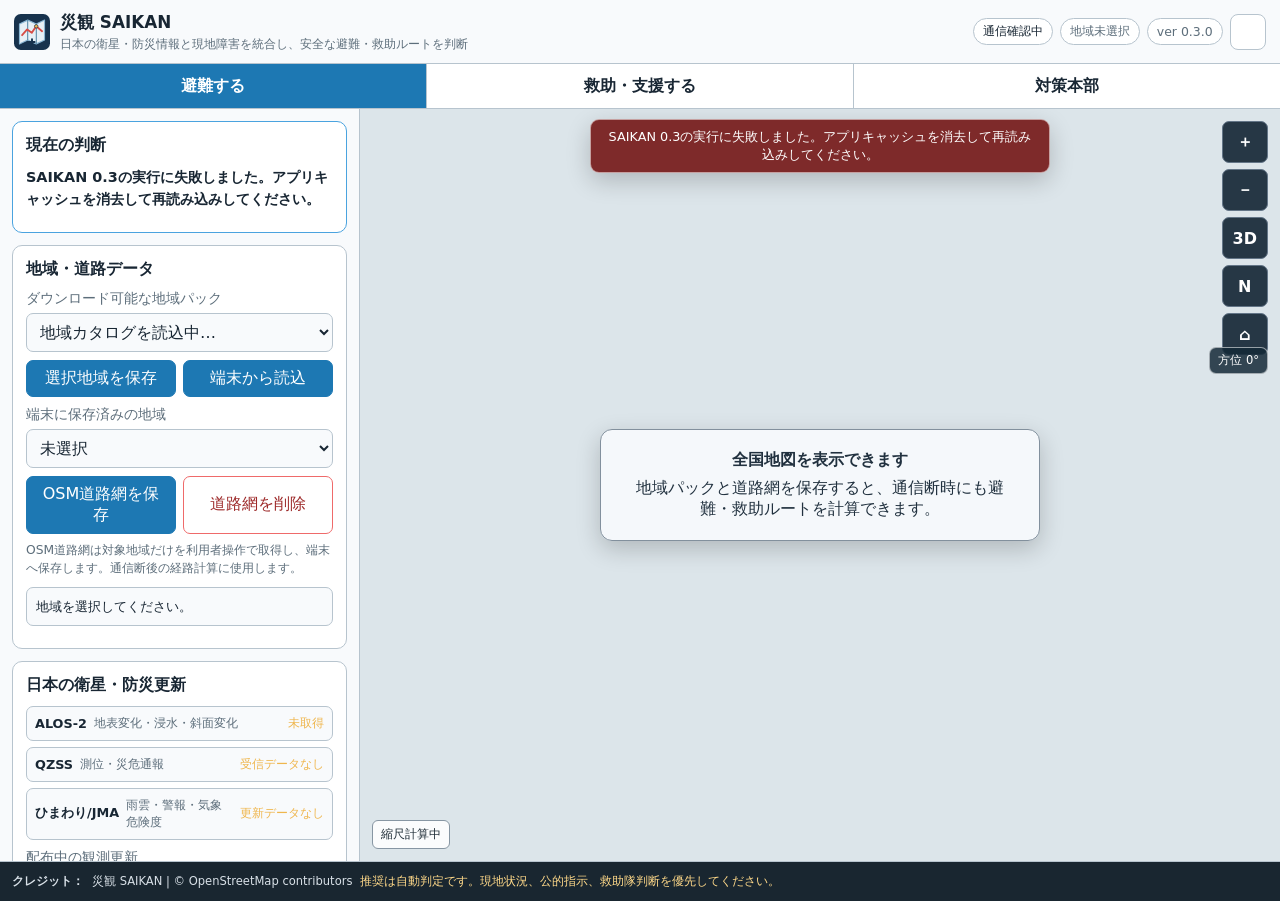
<file: index.html>
<!doctype html>
<html lang="ja">
<head>
  <meta charset="utf-8">
  <meta name="viewport" content="width=device-width, initial-scale=1, viewport-fit=cover">
  <meta name="theme-color" content="#17324d">
  <meta name="description" content="日本の衛星・防災情報、現地障害報告、オフライン道路網を統合し、避難・救助ルートを判断する災害救助支援PWA。">
  <meta http-equiv="Content-Security-Policy" content="default-src 'self'; script-src 'self'; style-src 'self' 'unsafe-inline'; img-src 'self' data: blob: https:; connect-src 'self' https:; worker-src 'self'; object-src 'none'; base-uri 'self'; form-action 'self'">
  <title>災観 SAIKAN｜災害救助・避難判断支援</title>
  <link rel="manifest" href="./manifest.webmanifest">
  <link rel="icon" href="./assets/icon.svg" type="image/svg+xml">
  <link rel="apple-touch-icon" href="./assets/icon-192.png">
  <link rel="stylesheet" href="./styles.css">
  <link rel="stylesheet" href="./saikan-v3.css">
  <script defer src="./app-v3.js?v=0.3.0"></script>
</head>
<body>
  <noscript><div class="fatal-message">このアプリにはJavaScriptが必要です。</div></noscript>

  <header class="topbar">
    <div class="brand">
      <img src="./assets/icon.svg" alt="" width="36" height="36">
      <div>
        <h1>災観 SAIKAN</h1>
        <p>日本の衛星・防災情報と現地障害を統合し、安全な避難・救助ルートを判断</p>
      </div>
    </div>
    <div class="status-row" aria-live="polite">
      <span id="networkBadge" class="badge">通信確認中</span>
      <span id="dataBadge" class="badge badge-muted">地域未選択</span>
      <span id="versionBadge" class="badge badge-muted">ver 0.3.0</span>
      <button id="sidebarToggle" class="icon-button" type="button" aria-controls="sidebar" aria-expanded="true" title="操作パネルを開閉">☰</button>
    </div>
  </header>

  <div id="staleBanner" class="stale-banner" hidden>
    <strong>オフライン動作中</strong>
    <span id="staleText">保存済み情報だけを使用しています。</span>
  </div>

  <div class="modebar" aria-label="利用モード">
    <button type="button" class="mode-button active" data-mode="resident">避難する</button>
    <button type="button" class="mode-button" data-mode="rescue">救助・支援する</button>
    <button type="button" class="mode-button" data-mode="hq">対策本部</button>
  </div>

  <div class="workspace v3-workspace">
    <aside id="sidebar" class="sidebar" aria-label="操作パネル">
      <section class="panel-section priority-panel">
        <h2>現在の判断</h2>
        <div id="decisionSummary" class="decision-summary" aria-live="polite">
          地域パックを導入し、現在地または出発地点を指定してください。
        </div>
        <div id="freshnessSummary" class="freshness-summary"></div>
      </section>

      <section class="panel-section">
        <h2>地域・道路データ</h2>
        <label for="catalogSelect">ダウンロード可能な地域パック</label>
        <select id="catalogSelect"><option value="">地域カタログを読込中…</option></select>
        <div class="button-grid two-columns">
          <button id="installRegionButton" type="button">選択地域を保存</button>
          <button id="importPackButton" type="button">端末から読込</button>
        </div>
        <input id="packFileInput" type="file" accept=".dmap,.json,application/gzip,application/json" hidden>

        <label for="packSelect">端末に保存済みの地域</label>
        <select id="packSelect"><option value="">未選択</option></select>

        <div class="button-grid two-columns">
          <button id="downloadRoadsButton" type="button">OSM道路網を保存</button>
          <button id="deleteRoadsButton" class="danger-outline" type="button">道路網を削除</button>
        </div>
        <p class="help">OSM道路網は対象地域だけを利用者操作で取得し、端末へ保存します。通信断後の経路計算に使用します。</p>
        <div id="packDetails" class="info-box">地域を選択してください。</div>
      </section>

      <section class="panel-section">
        <h2>日本の衛星・防災更新</h2>
        <div class="source-grid">
          <div class="source-item"><strong>ALOS-2</strong><span>地表変化・浸水・斜面変化</span><em id="alosStatus">未取得</em></div>
          <div class="source-item"><strong>QZSS</strong><span>測位・災危通報</span><em id="qzssStatus">受信データなし</em></div>
          <div class="source-item"><strong>ひまわり/JMA</strong><span>雨雲・警報・気象危険度</span><em id="jmaStatus">更新データなし</em></div>
        </div>
        <label for="updateCatalogSelect">配布中の観測更新</label>
        <select id="updateCatalogSelect"><option value="">更新カタログを読込中…</option></select>
        <div class="button-grid two-columns">
          <button id="downloadUpdateButton" type="button">観測更新を取得</button>
          <button id="importUpdateButton" type="button">更新ファイル読込</button>
        </div>
        <input id="updateFileInput" type="file" accept=".json,.geojson,.saikan-update,application/json,application/geo+json" hidden>
        <div class="button-grid two-columns">
          <button id="openJaxaButton" type="button">JAXA公開状況</button>
          <button id="deleteUpdatesButton" class="danger-outline" type="button">観測更新を削除</button>
        </div>
        <div id="updateInfo" class="info-box">公開済み・変換済みの観測更新だけを地図へ反映します。</div>
      </section>

      <section class="panel-section">
        <h2>避難・進入ルート</h2>
        <label for="disasterType">想定する災害</label>
        <select id="disasterType">
          <option value="earthquake">地震・建物倒壊</option>
          <option value="flood">洪水・内水氾濫</option>
          <option value="landslide">土砂災害</option>
          <option value="tsunami">津波</option>
          <option value="fire">火災</option>
          <option value="multi">複合災害</option>
        </select>
        <label for="travelMode">移動手段</label>
        <select id="travelMode">
          <option value="foot">徒歩</option>
          <option value="wheelchair">車椅子・歩行困難者</option>
          <option value="vehicle">救助車両</option>
        </select>
        <div class="button-grid two-columns">
          <button id="locateButton" type="button">現在地を出発点</button>
          <button id="setStartButton" type="button">地図で出発点</button>
        </div>
        <div class="button-grid two-columns">
          <button id="calculateEvacuationButton" type="button">安全な避難候補</button>
          <button id="setDestinationButton" type="button">救助目的地を指定</button>
        </div>
        <button id="calculateRescueRouteButton" type="button">指定地点への安全な進入ルート</button>
        <div id="routeResults" class="route-results" aria-live="polite">道路網と出発点を準備してください。</div>
      </section>

      <section class="panel-section">
        <h2>地図にない障害・危険を記録</h2>
        <label for="obstacleType">内容</label>
        <select id="obstacleType">
          <option value="road_block">道路閉塞・倒木・瓦礫</option>
          <option value="collapse">建物崩落</option>
          <option value="flood">浸水・冠水</option>
          <option value="landslide">土砂崩れ</option>
          <option value="fire">火災・煙</option>
          <option value="bridge">橋梁異常</option>
          <option value="rescue_needed">要救助・未確認区域</option>
          <option value="safe">安全確認済み</option>
          <option value="no_entry">立入禁止</option>
        </select>
        <label for="obstacleSeverity">重要度</label>
        <select id="obstacleSeverity">
          <option value="5">緊急・通行不能</option>
          <option value="4">重大</option>
          <option value="3" selected>要注意</option>
          <option value="2">軽微</option>
          <option value="1">参考</option>
        </select>
        <label for="obstacleNote">現地メモ</label>
        <textarea id="obstacleNote" rows="2" maxlength="1000" placeholder="道路名、被害状況、通行可能幅、確認時刻など"></textarea>
        <div class="button-grid three-columns">
          <button type="button" class="draw-button" data-draw="Point">地点</button>
          <button type="button" class="draw-button" data-draw="LineString">線</button>
          <button type="button" class="draw-button" data-draw="Polygon">エリア</button>
        </div>
        <div class="button-grid two-columns">
          <button id="finishDrawingButton" type="button" disabled>記録を確定</button>
          <button id="cancelDrawingButton" class="danger-outline" type="button" disabled>取消</button>
        </div>
        <div id="drawingStatus" class="info-box">地点・線・エリアを選び、地図上をクリックしてください。</div>
        <div class="button-grid two-columns">
          <button id="exportSituationButton" type="button">状況データを書出し</button>
          <button id="importSituationButton" type="button">状況データ読込</button>
        </div>
        <input id="situationFileInput" type="file" accept=".geojson,.json,application/geo+json,application/json" hidden>
        <div id="observationList" class="report-list"></div>
      </section>

      <section class="panel-section">
        <h2>表示レイヤー</h2>
        <div class="check-grid">
          <label><input id="osmBasemap" type="checkbox" checked> OSM背景（オンライン）</label>
          <label><input type="checkbox" data-layer="roads" checked> 保存済み道路網</label>
          <label><input type="checkbox" data-layer="hazards" checked> 公的危険区域</label>
          <label><input type="checkbox" data-layer="satellite" checked> 衛星・気象更新</label>
          <label><input type="checkbox" data-layer="buildings" checked> 建物</label>
          <label><input type="checkbox" data-layer="shelters" checked> 避難候補</label>
          <label><input type="checkbox" data-layer="observations" checked> 現地障害・報告</label>
          <label><input type="checkbox" data-layer="route" checked> 推奨ルート</label>
        </div>
      </section>

      <section class="panel-section">
        <h2>オフライン準備</h2>
        <div id="storageSummary" class="storage-summary">保存状態を確認中…</div>
        <div class="button-grid two-columns">
          <button id="requestPersistButton" type="button">永続保存を要求</button>
          <button id="prepareOfflineButton" type="button">完全オフライン検証</button>
        </div>
        <div id="offlineCheckResults" class="check-results" aria-live="polite"></div>
      </section>

      <section class="panel-section danger-zone">
        <h2>キャッシュ・データ削除</h2>
        <button id="clearCacheButton" class="danger-outline" type="button">アプリキャッシュを消去</button>
        <button id="deleteObservationsButton" class="danger-outline" type="button">現地障害・報告を全削除</button>
        <button id="deleteAllPacksButton" class="danger-outline" type="button">地域・道路データを全削除</button>
        <button id="fullResetButton" class="danger-solid" type="button">アプリを完全初期化</button>
      </section>
    </aside>

    <main class="map-area" aria-label="災害救助支援地図">
      <div id="mapDecisionBanner" class="map-decision-banner">地域・現在地・道路網を準備してください。</div>
      <canvas id="mapCanvas" tabindex="0" aria-label="左ドラッグで移動、右ドラッグまたはShiftとドラッグで回転。記録モードではクリックして地点・線・エリアを入力します。"></canvas>
      <div id="emptyMapMessage" class="empty-map-message">
        <strong>全国地図を表示できます</strong>
        <span>地域パックと道路網を保存すると、通信断時にも避難・救助ルートを計算できます。</span>
      </div>
      <div class="map-controls" aria-label="地図操作">
        <button id="zoomInButton" type="button" title="拡大">＋</button>
        <button id="zoomOutButton" type="button" title="縮小">－</button>
        <button id="toggle3dButton" type="button" title="2D・3D切替">3D</button>
        <button id="bearingResetButton" type="button" title="北を上に戻す">N</button>
        <button id="homeViewButton" type="button" title="地域全体">⌂</button>
      </div>
      <div id="bearingBadge" class="bearing-badge">方位 0°</div>
      <div id="mapScale" class="map-scale">縮尺計算中</div>
      <div id="mapPopup" class="map-popup" hidden></div>
    </main>
  </div>

  <footer class="attribution-footer">
    <strong>クレジット：</strong>
    <span id="attributionText">災観 SAIKAN | © OpenStreetMap contributors</span>
    <span class="footer-warning">推奨は自動判定です。現地状況、公的指示、救助隊判断を優先してください。</span>
  </footer>

  <dialog id="progressDialog" class="progress-dialog">
    <h2 id="progressTitle">処理中</h2>
    <p id="progressMessage">処理しています。</p>
    <progress id="progressBar" max="100" value="0"></progress>
  </dialog>
  <div id="toastRegion" class="toast-region" aria-live="polite" aria-atomic="true"></div>
</body>
</html>
</file>
<file: styles.css>
:root {
  color-scheme: light dark;
  --bg: #0f1720;
  --panel: #18232f;
  --panel-2: #223140;
  --text: #edf4fa;
  --muted: #aebdca;
  --border: #405263;
  --accent: #4aa3df;
  --accent-strong: #1d78b3;
  --ok: #4bc08b;
  --warning: #efb64d;
  --danger: #ef6a6a;
  --danger-dark: #a83232;
  --map-bg: #d9e0e5;
  --shadow: 0 8px 24px rgba(0, 0, 0, 0.2);
  font-family: system-ui, -apple-system, BlinkMacSystemFont, "Segoe UI", "Noto Sans JP", sans-serif;
}

* { box-sizing: border-box; }
html, body { margin: 0; min-height: 100%; background: var(--bg); color: var(--text); }
body { min-height: 100vh; overflow: hidden; }
button, input, select, textarea { font: inherit; }
button, select, input, textarea { color: inherit; }
button { cursor: pointer; }
button:disabled { cursor: not-allowed; opacity: .45; }

.topbar {
  min-height: 64px;
  display: flex;
  align-items: center;
  justify-content: space-between;
  gap: 16px;
  padding: 8px 14px;
  border-bottom: 1px solid var(--border);
  background: var(--panel);
  position: relative;
  z-index: 20;
}
.brand { display: flex; align-items: center; gap: 10px; min-width: 0; }
.brand h1 { margin: 0; font-size: 1.05rem; font-weight: 700; }
.brand p { margin: 2px 0 0; font-size: .78rem; color: var(--muted); white-space: nowrap; overflow: hidden; text-overflow: ellipsis; }
.status-row { display: flex; align-items: center; gap: 7px; flex-wrap: wrap; justify-content: flex-end; }
.badge { display: inline-flex; align-items: center; min-height: 27px; padding: 4px 9px; border-radius: 999px; background: var(--panel-2); border: 1px solid var(--border); font-size: .78rem; }
.badge-online { border-color: var(--ok); color: var(--ok); }
.badge-offline { border-color: var(--warning); color: var(--warning); }
.badge-muted { color: var(--muted); }
.icon-button { min-width: 36px; min-height: 36px; border: 1px solid var(--border); border-radius: 8px; background: var(--panel-2); }

.stale-banner { padding: 7px 14px; background: #5a4218; color: #fff2cd; font-size: .86rem; border-bottom: 1px solid #8b6a29; }
.stale-banner strong { margin-right: 10px; }

.workspace { display: grid; grid-template-columns: minmax(300px, 360px) minmax(0, 1fr); height: calc(100vh - 64px - 40px); min-height: 0; }
.sidebar { overflow-y: auto; overscroll-behavior: contain; background: var(--panel); border-right: 1px solid var(--border); padding: 12px; }
.sidebar.collapsed { display: none; }
.workspace.sidebar-collapsed { grid-template-columns: minmax(0, 1fr); }
.panel-section { padding: 13px; margin-bottom: 12px; border: 1px solid var(--border); border-radius: 10px; background: var(--panel-2); }
.panel-section h2 { margin: 0 0 10px; font-size: .98rem; }
.panel-section label:not(.check-line) { display: block; margin: 9px 0 5px; font-size: .86rem; color: var(--muted); }
select, input[type="text"], input[type="url"], input[type="search"], textarea {
  width: 100%;
  border: 1px solid var(--border);
  border-radius: 7px;
  background: var(--panel);
  padding: 8px 9px;
}
textarea { resize: vertical; }
input[type="range"] { width: 100%; }
button {
  min-height: 36px;
  border: 1px solid var(--accent-strong);
  border-radius: 7px;
  background: var(--accent-strong);
  color: #fff;
  padding: 7px 10px;
}
button:hover:not(:disabled) { filter: brightness(1.08); }
.button-grid { display: grid; gap: 7px; margin-top: 8px; }
.two-columns { grid-template-columns: 1fr 1fr; }
.inline-form { display: grid; grid-template-columns: minmax(0, 1fr) auto; gap: 7px; }
.help { margin: 7px 0; color: var(--muted); font-size: .77rem; line-height: 1.5; }
.info-box { margin: 9px 0; padding: 9px; border: 1px solid var(--border); border-radius: 7px; background: var(--panel); font-size: .8rem; line-height: 1.5; overflow-wrap: anywhere; }
.check-grid { display: grid; grid-template-columns: 1fr 1fr; gap: 7px; }
.check-grid label, .check-line { display: flex !important; align-items: center; gap: 7px; margin: 0 !important; color: var(--text) !important; font-size: .82rem !important; }
.range-labels { display: flex; justify-content: space-between; font-size: .76rem; color: var(--muted); }
.search-results, .report-list { margin-top: 8px; display: grid; gap: 6px; }
.result-item, .report-item { border: 1px solid var(--border); border-radius: 7px; background: var(--panel); padding: 8px; font-size: .8rem; }
.result-item button, .report-item button { min-height: 30px; padding: 4px 7px; margin-top: 5px; }
.storage-summary { font-size: .82rem; line-height: 1.6; }
.check-results { margin-top: 8px; display: grid; gap: 5px; }
.check-result { display: flex; gap: 7px; align-items: flex-start; border-radius: 6px; padding: 7px; background: var(--panel); font-size: .79rem; }
.check-result.ok { border-left: 4px solid var(--ok); }
.check-result.warn { border-left: 4px solid var(--warning); }
.check-result.fail { border-left: 4px solid var(--danger); }
.danger-zone { border-color: #7b4242; }
.danger-zone button { width: 100%; margin-top: 7px; }
.danger-outline { background: transparent; border-color: var(--danger); color: #ffc4c4; }
.danger-solid { background: var(--danger-dark); border-color: var(--danger); }

.map-area { position: relative; min-width: 0; min-height: 0; overflow: hidden; background: var(--map-bg); }
#mapCanvas { width: 100%; height: 100%; display: block; outline: none; touch-action: none; cursor: grab; }
#mapCanvas:active { cursor: grabbing; }
#mapCanvas:focus-visible { outline: 3px solid var(--accent); outline-offset: -3px; }
.empty-map-message { position: absolute; inset: 50% auto auto 50%; transform: translate(-50%, -50%); display: grid; gap: 7px; max-width: 440px; padding: 20px; border: 1px solid #82909d; border-radius: 12px; background: rgba(247, 250, 252, .94); color: #21313f; text-align: center; box-shadow: var(--shadow); }
.empty-map-message[hidden] { display: none; }
.map-controls { position: absolute; top: 12px; right: 12px; display: grid; gap: 6px; }
.map-controls button { min-width: 42px; min-height: 42px; background: rgba(25, 43, 58, .93); border-color: #637587; font-weight: 700; }
.map-scale { position: absolute; left: 12px; bottom: 12px; padding: 5px 8px; border-radius: 6px; background: rgba(255,255,255,.9); color: #1f2d37; font-size: .75rem; border: 1px solid #8796a3; }
.map-popup { position: absolute; z-index: 8; max-width: min(320px, 80%); padding: 10px; border-radius: 8px; background: rgba(20, 31, 42, .97); border: 1px solid var(--border); color: var(--text); box-shadow: var(--shadow); font-size: .82rem; line-height: 1.5; pointer-events: auto; }
.map-popup h3 { margin: 0 0 6px; font-size: .95rem; }
.map-popup dl { display: grid; grid-template-columns: auto 1fr; gap: 3px 8px; margin: 0; }
.map-popup dt { color: var(--muted); }
.map-popup dd { margin: 0; overflow-wrap: anywhere; }
.map-popup .close-popup { width: 100%; margin-top: 8px; min-height: 30px; }

.attribution-footer { min-height: 40px; display: flex; align-items: center; gap: 8px; flex-wrap: wrap; padding: 6px 12px; background: #0a1118; border-top: 1px solid var(--border); font-size: .72rem; color: #d8e0e7; position: relative; z-index: 20; }
.footer-warning { color: #ffd989; }

.progress-dialog { width: min(440px, calc(100% - 32px)); border: 1px solid var(--border); border-radius: 12px; background: var(--panel); color: var(--text); box-shadow: var(--shadow); }
.progress-dialog::backdrop { background: rgba(0, 0, 0, .55); }
.progress-dialog h2 { margin-top: 0; }
.progress-dialog progress { width: 100%; height: 18px; }
.toast-region { position: fixed; right: 14px; bottom: 54px; z-index: 100; display: grid; gap: 8px; width: min(360px, calc(100% - 28px)); pointer-events: none; }
.toast { padding: 10px 12px; border-radius: 8px; background: #162533; color: white; border: 1px solid var(--border); box-shadow: var(--shadow); font-size: .82rem; }
.toast.error { border-color: var(--danger); }
.toast.success { border-color: var(--ok); }
.fatal-message { padding: 20px; background: #6d2424; color: white; }

@media (max-width: 860px) {
  body { overflow: auto; }
  .topbar { align-items: flex-start; }
  .brand p { display: none; }
  .workspace { display: block; height: calc(100vh - 64px - 40px); position: relative; }
  .sidebar { position: absolute; z-index: 15; width: min(92vw, 360px); height: 100%; box-shadow: var(--shadow); }
  .map-area { width: 100%; height: 100%; }
  .check-grid { grid-template-columns: 1fr; }
}

@media (max-width: 540px) {
  .topbar { min-height: 58px; padding: 7px 9px; }
  .brand img { width: 30px; height: 30px; }
  .brand h1 { font-size: .9rem; }
  .status-row .badge-muted { display: none; }
  .workspace { height: calc(100vh - 58px - 58px); }
  .attribution-footer { min-height: 58px; font-size: .66rem; }
  .two-columns { grid-template-columns: 1fr; }
  .map-controls { right: 8px; top: 8px; }
  .map-controls button { min-width: 38px; min-height: 38px; }
}

@media (prefers-color-scheme: light) {
  :root {
    --bg: #eaf0f5;
    --panel: #f8fafc;
    --panel-2: #ffffff;
    --text: #182633;
    --muted: #5d6e7b;
    --border: #b7c4ce;
    --map-bg: #dce5ea;
  }
  .danger-outline { color: #9d2929; }
  .attribution-footer { background: #192630; }
}
</file>
<file: saikan-v3.css>
.modebar{min-height:44px;display:flex;align-items:stretch;gap:1px;background:var(--border);border-bottom:1px solid var(--border)}
.mode-button{flex:1;border:0;border-radius:0;background:var(--panel-2);color:var(--text);min-height:44px;font-weight:700;display:flex;flex-direction:column;align-items:center;justify-content:center;gap:1px}.mode-button strong{font-size:.86rem;line-height:1.15}.mode-button small{font-size:.62rem;line-height:1.15;font-weight:500;color:var(--muted)}.mode-button.active{background:var(--accent-strong);color:#fff}.mode-button.active small{color:rgba(255,255,255,.86)}
.v3-workspace{height:calc(100vh - 64px - 44px - 40px)}
.priority-panel{border-color:var(--accent)}.decision-summary{font-size:.9rem;line-height:1.55;font-weight:600}.freshness-summary{margin-top:8px;font-size:.74rem;color:var(--muted);line-height:1.45}
.mode-function-summary{display:grid;gap:3px;margin:7px 0 10px;padding:8px 9px;border-radius:7px;border:1px solid var(--border);background:var(--panel-2);font-size:.74rem;line-height:1.45}.mode-function-summary strong{font-size:.8rem;color:var(--accent-strong)}.mode-function-summary span{color:var(--muted)}
[hidden]{display:none!important}
.source-grid{display:grid;gap:6px}.source-item{display:grid;grid-template-columns:auto 1fr auto;gap:7px;align-items:center;padding:8px;border:1px solid var(--border);border-radius:7px;background:var(--panel);font-size:.75rem}.source-item strong{font-size:.8rem}.source-item span{color:var(--muted)}.source-item em{font-style:normal;color:var(--warning);text-align:right}
.three-columns{grid-template-columns:repeat(3,1fr)}.draw-button.active{outline:3px solid var(--warning);outline-offset:1px}
.route-results{display:grid;gap:6px;margin-top:9px}.route-card{border:1px solid var(--border);border-radius:8px;padding:8px;background:var(--panel);font-size:.8rem;line-height:1.45}.route-card strong{display:block;margin-bottom:3px}.route-card button{margin-top:6px;width:100%}
.map-decision-banner{position:absolute;z-index:6;top:10px;left:50%;transform:translateX(-50%);max-width:min(760px,calc(100% - 140px));padding:8px 12px;border-radius:9px;background:rgba(20,42,56,.92);color:#fff;border:1px solid rgba(255,255,255,.55);box-shadow:var(--shadow);font-size:.8rem;line-height:1.4;text-align:center;pointer-events:none}.map-decision-banner.danger{background:rgba(121,30,30,.94)}.map-decision-banner.warning{background:rgba(113,76,12,.94)}.map-decision-banner.safe{background:rgba(20,92,61,.94)}
.bearing-badge{position:absolute;right:12px;top:238px;z-index:5;padding:5px 8px;border-radius:7px;background:rgba(20,42,56,.85);color:#fff;font-size:.72rem;border:1px solid rgba(255,255,255,.55)}
.observation-badge{display:inline-flex;align-items:center;padding:2px 6px;border-radius:999px;font-size:.68rem;font-weight:700}.observation-badge.s5{background:#8c1d1d;color:#fff}.observation-badge.s4{background:#c43c22;color:#fff}.observation-badge.s3{background:#d98b1d;color:#1a1a1a}.observation-badge.s2{background:#e6c94b;color:#1a1a1a}.observation-badge.s1{background:#5c9b6c;color:#fff}
.preview-image{width:100%;max-height:240px;object-fit:contain;background:#fff;border:1px solid var(--border);border-radius:7px;margin-top:8px}.data-warning{border-left:4px solid var(--warning);padding-left:8px}.data-ok{border-left:4px solid var(--ok);padding-left:8px}.data-error{border-left:4px solid var(--danger);padding-left:8px}
.map-popup{max-width:min(380px,85%)}
body[data-app-mode="resident"] .priority-panel{border-color:#238657}body[data-app-mode="rescue"] .priority-panel{border-color:#2874b5}body[data-app-mode="hq"] .priority-panel{border-color:#7c3893}
@media(max-width:860px){.v3-workspace{height:calc(100vh - 64px - 44px - 40px)}.map-decision-banner{top:8px;max-width:calc(100% - 100px);font-size:.72rem}.bearing-badge{top:224px;right:8px}}
@media(max-width:540px){.modebar{min-height:46px}.mode-button{min-height:46px;padding:4px 2px}.mode-button strong{font-size:.76rem}.mode-button small{font-size:.56rem}.v3-workspace{height:calc(100vh - 58px - 46px - 58px)}.three-columns{grid-template-columns:1fr}.source-item{grid-template-columns:auto 1fr}.source-item em{grid-column:1/-1;text-align:left}.map-decision-banner{max-width:calc(100% - 80px);left:8px;transform:none;text-align:left}.bearing-badge{top:208px}}
</file>
